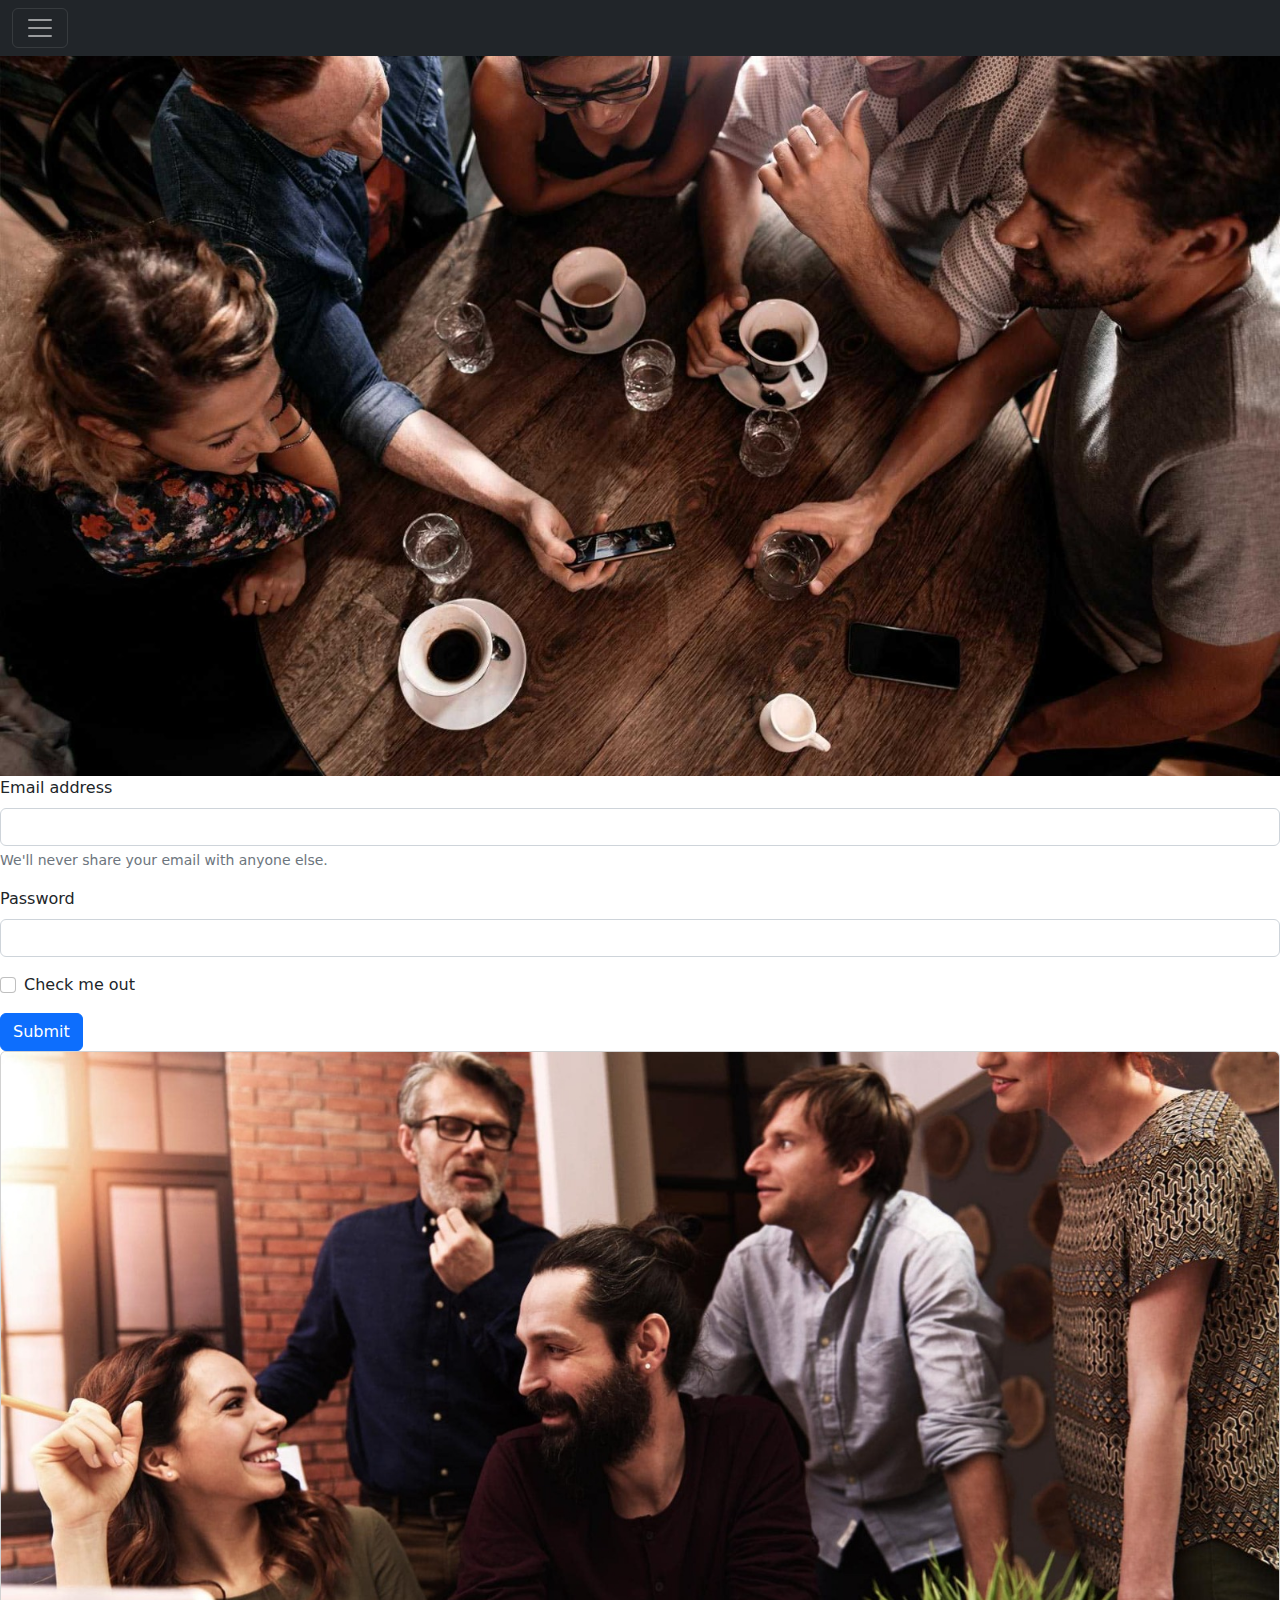
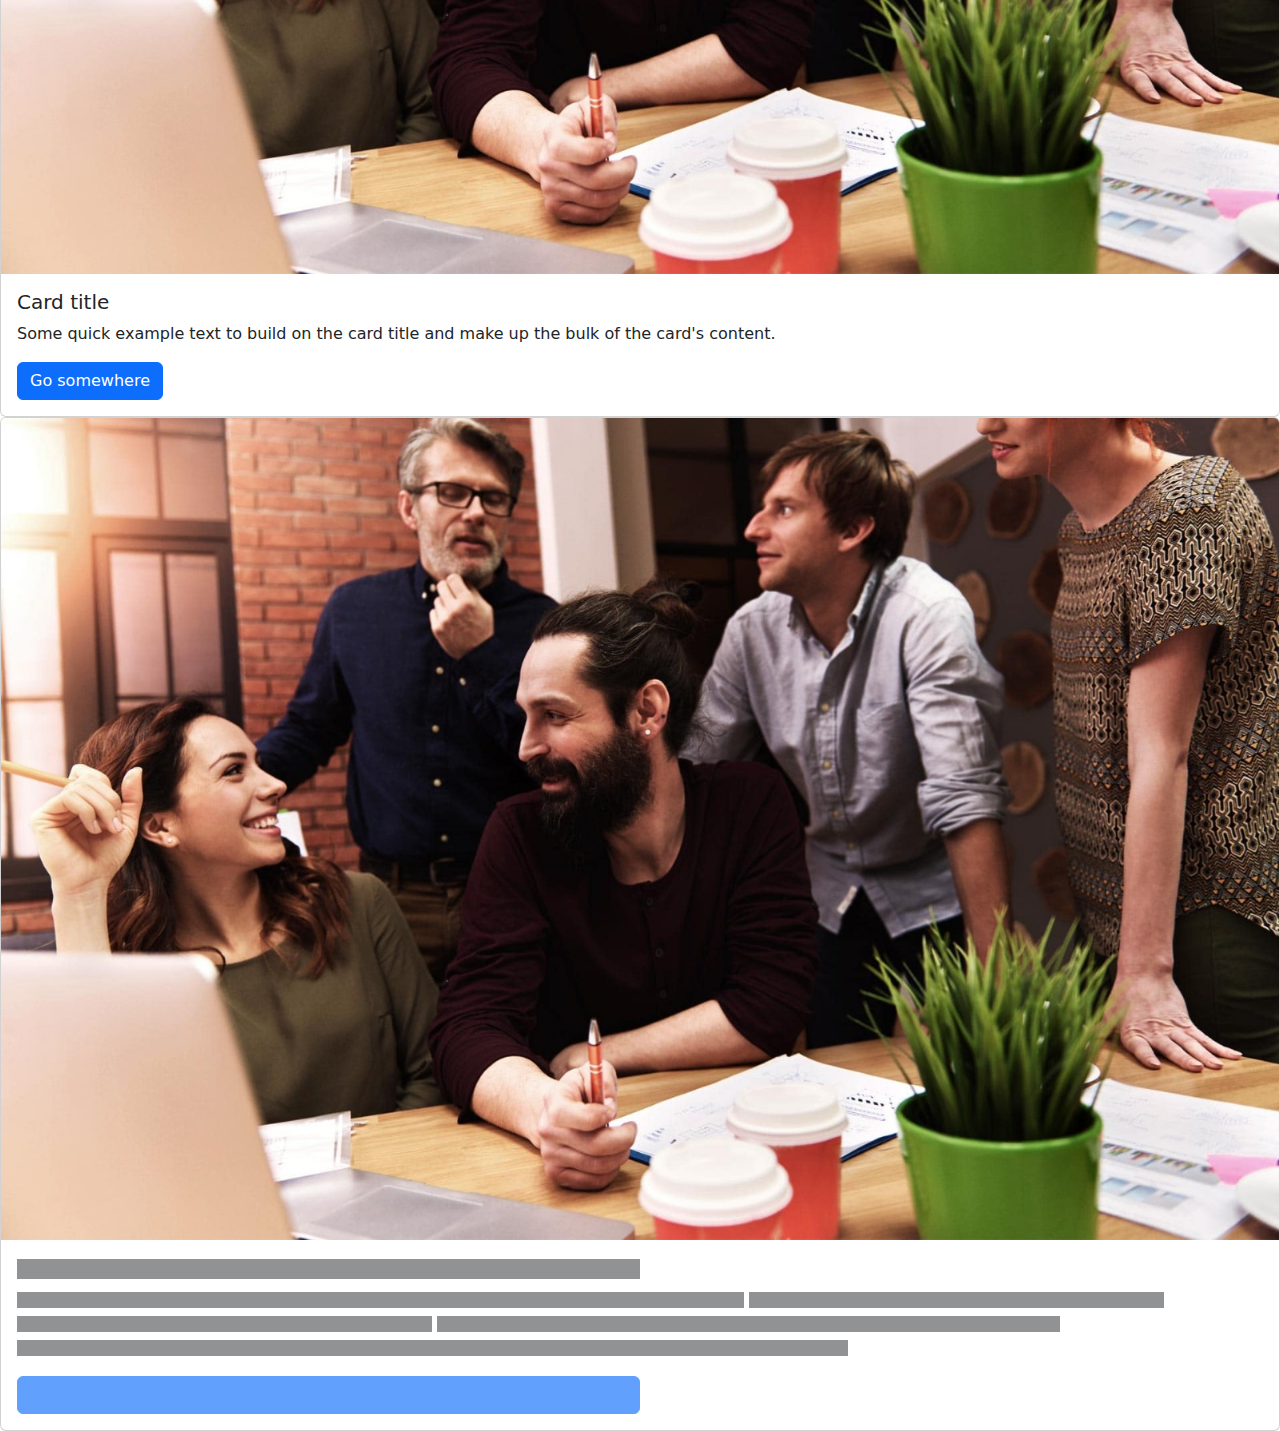
<file: index1.html>
<!DOCTYPE html>
<html lang="en">
<head>
    <meta charset="UTF-8">
    <meta http-equiv="X-UA-Compatible" content="IE=edge">
    <meta name="viewport" content="width=<device-width>, initial-scale=1.0">
        <link rel="stylesheet" href="css/bootstrap.min.css">
        <link rel="stylesheet" href="css/all.min.css">
    <title>Document</title>
</head>
<body>
</body>

 <header>
    <div class="collapse" id="navbarToggleExternalContent">
        <div class="bg-dark p-4">
          <h5 class="text-white h4">Collapsed content</h5>
          <span class="text-muted">Toggleable via the navbar brand.</span>
        </div>
      </div>
      <nav class="navbar navbar-dark bg-dark">
        <div class="container-fluid">
          <button class="navbar-toggler" type="button" data-bs-toggle="collapse" data-bs-target="#navbarToggleExternalContent" aria-controls="navbarToggleExternalContent" aria-expanded="false" aria-label="Toggle navigation">
            <span class="navbar-toggler-icon"></span>
          </button>
        </div>
      </nav>
 </header>
 <script src="js/bootstrap.bundle.min.js"></script>

      <img src="imges/8a72652d-0db8-46e3-9b55-7d5e501e414a.jpg" class="img-fluid" alt="m1">
      <form>
        <div class="mb-3">
          <label for="exampleInputEmail1" class="form-label">Email address</label>
          <input type="email" class="form-control" id="exampleInputEmail1" aria-describedby="emailHelp">
          <div id="emailHelp" class="form-text">We'll never share your email with anyone else.</div>
        </div>
        <div class="mb-3">
          <label for="exampleInputPassword1" class="form-label">Password</label>
          <input type="password" class="form-control" id="exampleInputPassword1">
        </div>
        <div class="mb-3 form-check">
          <input type="checkbox" class="form-check-input" id="exampleCheck1">
          <label class="form-check-label" for="exampleCheck1">Check me out</label>
        </div>
        <button type="submit" class="btn btn-primary">Submit</button>
      </form>

      <div class="card">
        <img src="imges/f4d7fb85-2060-424c-ba05-f128db8d4520.jpg" class="card-img-top" alt="m4">
      
        <div class="card-body">
          <h5 class="card-title">Card title</h5>
          <p class="card-text">Some quick example text to build on the card title and make up the bulk of the card's content.</p>
          <a href="#" class="btn btn-primary">Go somewhere</a>
        </div>
      </div>
      
      <div class="card" aria-hidden="true">
        <img src="imges/f4d7fb85-2060-424c-ba05-f128db8d4520.jpg" class="card-img-top" alt="m2">
        <div class="card-body">
          <h5 class="card-title placeholder-glow">
            <span class="placeholder col-6"></span>
          </h5>
          <p class="card-text placeholder-glow">
            <span class="placeholder col-7"></span>
            <span class="placeholder col-4"></span>
            <span class="placeholder col-4"></span>
            <span class="placeholder col-6"></span>
            <span class="placeholder col-8"></span>
          </p>
          <a href="#" tabindex="-1" class="btn btn-primary disabled placeholder col-6"></a>
        </div>
      </div>
</body>
</html>
</file>
